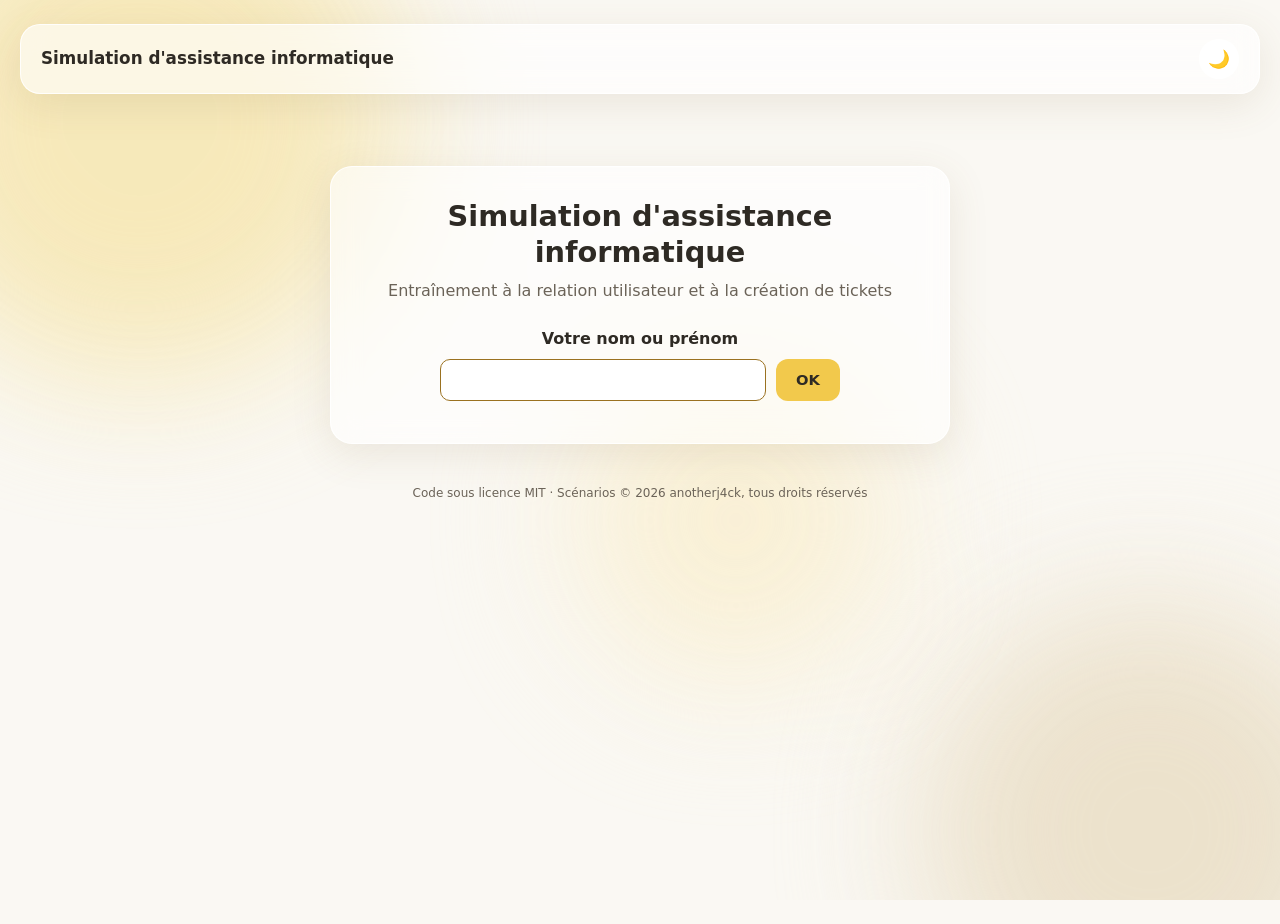
<file: index.html>
<!doctype html>
<html lang="fr">
<head>
  <meta charset="utf-8">
  <meta name="viewport" content="width=device-width, initial-scale=1">
  <title>Simulation d'assistance informatique</title>
  <meta name="description" content="Simulation de demandes au support informatique : répondre à l'utilisateur et créer le ticket.">
  <link rel="stylesheet" href="css/style.css">
  <!-- Applique le thème mémorisé avant l'affichage, pour éviter un flash de couleur -->
  <script>try { var t = localStorage.getItem("theme"); if (t) document.documentElement.dataset.theme = t; } catch (e) {}</script>
</head>
<body>
  <div class="decor" aria-hidden="true">
    <div class="blob b1"></div><div class="blob b2"></div><div class="blob b3"></div>
  </div>

  <header class="barre verre">
    <div>
      <div class="nom-outil" data-config="nomOutil"></div>
      <div class="info" id="info-apprenant"></div>
    </div>
    <div class="barre-droite">
      <div class="progression" id="progression" hidden>
        <span>Ticket <span id="prog-num">1</span> / <span id="prog-total">5</span></span>
        <div class="jauge" aria-hidden="true"><span id="jauge"></span></div>
      </div>
      <button class="btn-rond" id="btn-theme" type="button" aria-label="Passer en thème sombre">🌙</button>
    </div>
  </header>

  <main>
    <!-- 1. Accueil : saisie du nom -->
    <section class="ecran carte verre" id="ecran-accueil">
      <h1 data-config="nomOutil"></h1>
      <p class="sous-titre" data-config="sousTitre"></p>
      <form id="form-nom" class="form-nom" novalidate>
        <label for="nom">Votre nom ou prénom</label>
        <div class="ligne">
          <input id="nom" name="nom" type="text" maxlength="40" autocomplete="off" required>
          <button class="btn principal" type="submit">OK</button>
        </div>
        <p class="aide" id="aide-nom" role="alert"></p>
      </form>
      <p class="erreur" id="erreur-chargement" role="alert" hidden></p>
      <!-- Visible seulement si le serveur local du formateur a publié une série -->
      <p class="info-serie" id="info-serie" hidden>Série préparée par votre formateur</p>
    </section>

    <!-- 2. Consigne -->
    <section class="ecran carte verre" id="ecran-consigne" hidden>
      <h2>Avant de commencer</h2>
      <ol class="consigne">
        <li>Vous êtes technicien au centre de services. Des utilisateurs vous sollicitent par téléphone, courriel, en direct ou via le portail.</li>
        <li>Pour chaque demande, choisissez la réponse que vous donneriez à l'utilisateur.</li>
        <li>En parallèle, créez le ticket dans l'outil de ticketing, puis enregistrez-le pour passer à la demande suivante.</li>
        <li>À la fin, un rapport s'affiche : téléchargez-le ou imprimez-le pour votre formateur.</li>
      </ol>
      <p class="sous-titre"><span id="nb-tickets">5</span> demandes · chaque bonne réponse rapporte 2 étoiles, une réponse en partie juste 1 étoile.
        Le ticket est noté à part, sur 5 critères : type, source, catégorie, urgence et impact.</p>
      <button class="btn principal" id="btn-commencer" type="button">Commencer</button>
    </section>

    <!-- 3. Simulation : chat à gauche, ticket à droite -->
    <section class="ecran grille" id="ecran-simulation" hidden>
      <section class="panneau verre" aria-labelledby="titre-chat">
        <div class="panneau-titre">
          <h2 id="titre-chat">Appel entrant</h2>
          <span class="pastille" id="pastille-source">Téléphone</span>
        </div>
        <div class="chat" id="chat" aria-live="polite"></div>
        <div class="choix-titre" id="choix-titre">Votre réponse</div>
        <div class="choix" id="choix" role="group" aria-labelledby="choix-titre"></div>
      </section>

      <section class="panneau verre" aria-labelledby="titre-ticket">
        <div class="panneau-titre">
          <h2 id="titre-ticket">Nouveau ticket</h2>
          <span class="ticket-id" id="ticket-id"></span>
        </div>
        <form class="ticket" id="form-ticket" novalidate>
          <div class="ticket-meta"><span data-config="nomTicketing"></span> · Ouvert le <span id="ticket-date"></span></div>

          <label class="plein">Titre
            <input id="t-titre" type="text" maxlength="120" placeholder="Ex. : Perte de connexion réseau sur un poste">
          </label>
          <label class="plein">Description
            <textarea id="t-description" rows="4" placeholder="Décrivez le problème et ce qui a été fait…"></textarea>
          </label>

          <div class="champs">
            <label>Type <select id="t-type"></select></label>
            <label>Source de la demande <select id="t-source"></select></label>
            <label>Catégorie <select id="t-categorie"></select></label>
            <label>Statut <select id="t-statut"></select></label>
            <label>Urgence <select id="t-urgence"></select></label>
            <label>Impact <select id="t-impact"></select></label>
            <div class="champ-calcule">
              <span class="etiquette">Priorité</span>
              <output id="t-priorite" class="priorite" aria-live="polite"></output>
            </div>
            <label>Demandeur <input id="t-demandeur" type="text" maxlength="80"></label>
            <label class="plein">Attribué à <select id="t-attribue"></select></label>
          </div>

          <div class="actions">
            <p class="aide" id="aide-enregistrer" aria-live="polite"></p>
            <button class="btn principal" id="btn-enregistrer" type="submit" disabled>Enregistrer le ticket</button>
          </div>
        </form>
      </section>
    </section>

    <!-- 4. Rapport -->
    <section class="ecran" id="ecran-rapport" hidden>
      <div class="carte verre rapport-actions">
        <div>
          <h2>Session terminée</h2>
          <p class="sous-titre">Téléchargez le rapport pour le transmettre à votre formateur.</p>
        </div>
        <div class="boutons">
          <button class="btn principal" id="btn-telecharger" type="button">Télécharger le rapport</button>
          <button class="btn secondaire" id="btn-imprimer" type="button">Imprimer</button>
          <button class="btn secondaire" id="btn-recommencer" type="button">Nouvelle session</button>
        </div>
      </div>
      <div class="carte rapport" id="rapport-contenu"></div>
    </section>
  </main>

  <!-- Mentions de licence : détail dans LICENSE et LICENCE-CONTENU.md (pas de lien : le site ne fait aucune requête) -->
  <footer class="pied"><span>Code sous licence MIT</span> · <span>Scénarios © 2026 anotherj4ck, tous droits réservés</span></footer>

  <script src="js/config.js"></script>
  <script src="js/tickets.js"></script>
  <script src="js/app.js"></script>
</body>
</html>
</file>
<file: css/style.css>
/* =========================================================
   Simulation d'assistance informatique — styles
   Toutes les couleurs sont dans les variables ci-dessous :
   modifier une valeur ici la change partout.
   ========================================================= */

/* ---------- Thème clair (par défaut) ---------- */
:root {
  --bg: #FAF8F3;
  --blob1: #F6E7B4;
  --blob2: #EADFC8;
  --blob3: #F9EFD2;
  --verre: rgba(255, 255, 255, 0.62);
  --verre-bord: rgba(255, 255, 255, 0.85);
  --surface: rgba(255, 255, 255, 0.94);   /* zones de lecture : presque opaques */
  --champ: #FFFFFF;
  --champ-bord: #E6DECF;
  --texte: #2E2A24;
  --discret: #6B6358;
  --accent: #F2C94C;
  --accent-texte: #2E2A24;
  --interactif: #9A7120;                  /* focus, liens */
  --bulle-user: #F3EBDB;
  --bulle-tech: #FFF4CF;
  --ok: #4F7D52; --partiel: #4D6FA3; --ko: #B4553C;
  --ok-fond: #E6F0E6; --partiel-fond: #E6ECF6; --ko-fond: #F7E6E1;
  --ombre: 0 10px 40px rgba(120, 100, 60, 0.12);
  --rayon: 22px;
  --police: "Nunito", "Segoe UI", "Ubuntu", "Cantarell", system-ui, -apple-system, sans-serif;
  color-scheme: light;
}

/* ---------- Thème sombre ---------- */
@media (prefers-color-scheme: dark) {
  :root:not([data-theme="light"]) {
    --bg: #0F1A2E; --blob1: #1E3A64; --blob2: #2B4C7E; --blob3: #16294A;
    --verre: rgba(22, 36, 62, 0.55); --verre-bord: rgba(120, 160, 220, 0.18);
    --surface: rgba(20, 33, 58, 0.92); --champ: #172742; --champ-bord: #2A3F64;
    --texte: #E8ECF3; --discret: #A3B0C6; --accent: #F2C94C; --accent-texte: #1A1A1A;
    --interactif: #7FA6E8; --bulle-user: #1F3354; --bulle-tech: #2A3550;
    --ok: #7DB381; --partiel: #8FAEE3; --ko: #E8907A;
    --ok-fond: rgba(125, 179, 129, .14); --partiel-fond: rgba(143, 174, 227, .14); --ko-fond: rgba(232, 144, 122, .14);
    --ombre: 0 10px 40px rgba(0, 0, 0, 0.35);
    color-scheme: dark;
  }
}
:root[data-theme="dark"] {
  --bg: #0F1A2E; --blob1: #1E3A64; --blob2: #2B4C7E; --blob3: #16294A;
  --verre: rgba(22, 36, 62, 0.55); --verre-bord: rgba(120, 160, 220, 0.18);
  --surface: rgba(20, 33, 58, 0.92); --champ: #172742; --champ-bord: #2A3F64;
  --texte: #E8ECF3; --discret: #A3B0C6; --accent: #F2C94C; --accent-texte: #1A1A1A;
  --interactif: #7FA6E8; --bulle-user: #1F3354; --bulle-tech: #2A3550;
  --ok: #7DB381; --partiel: #8FAEE3; --ko: #E8907A;
  --ok-fond: rgba(125, 179, 129, .14); --partiel-fond: rgba(143, 174, 227, .14); --ko-fond: rgba(232, 144, 122, .14);
  --ombre: 0 10px 40px rgba(0, 0, 0, 0.35);
  color-scheme: dark;
}

/* ---------- Base ---------- */
* { box-sizing: border-box; }
html { overflow-x: hidden; }
body {
  margin: 0; min-height: 100vh;
  font-family: var(--police); font-size: 16px; line-height: 1.5;
  background: var(--bg); color: var(--texte);
  transition: background .4s ease, color .4s ease;
}
[hidden] { display: none !important; }
h1, h2, h3, h4 { line-height: 1.25; }
button, input, select, textarea { font: inherit; color: inherit; }
:focus-visible { outline: 3px solid var(--interactif); outline-offset: 2px; }

/* Décor : taches floues (filter: blur, plus léger qu'un flou d'arrière-plan partout) */
.decor { position: fixed; inset: 0; overflow: hidden; z-index: 0; pointer-events: none; }
.blob { position: absolute; border-radius: 50%; filter: blur(70px); opacity: .9; transition: background .5s ease; }
.b1 { width: 520px; height: 520px; background: var(--blob1); top: -140px; left: -120px; }
.b2 { width: 460px; height: 460px; background: var(--blob2); bottom: -160px; right: -100px; }
.b3 { width: 320px; height: 320px; background: var(--blob3); top: 40%; left: 45%; }

.verre {
  background: var(--verre); border: 1px solid var(--verre-bord);
  backdrop-filter: blur(14px); -webkit-backdrop-filter: blur(14px);
  box-shadow: var(--ombre);
}

/* ---------- En-tête ---------- */
.barre {
  position: relative; z-index: 1;
  max-width: 1240px; margin: 24px auto 0; width: calc(100% - 32px);
  display: flex; align-items: center; justify-content: space-between; gap: 12px;
  padding: 14px 20px; border-radius: 20px;
}
.nom-outil { font-weight: 800; font-size: 1.05rem; }
.info { font-size: .85rem; color: var(--discret); }
.barre-droite { display: flex; align-items: center; gap: 14px; }
.progression { display: flex; align-items: center; gap: 10px; font-size: .85rem; font-weight: 700; }
.jauge { width: 120px; height: 8px; border-radius: 99px; background: var(--champ-bord); overflow: hidden; }
.jauge span { display: block; height: 100%; width: 0; background: var(--accent); border-radius: 99px; transition: width .4s ease; }
.btn-rond {
  width: 40px; height: 40px; border-radius: 50%; cursor: pointer; font-size: 1.1rem;
  border: 1px solid var(--verre-bord); background: var(--surface);
  transition: transform .25s ease;
}
.btn-rond:hover { transform: rotate(20deg); }

/* ---------- Écrans ---------- */
main { position: relative; z-index: 1; max-width: 1240px; margin: 20px auto 40px; padding: 0 16px; }
.carte { border-radius: var(--rayon); padding: 32px; }
#ecran-accueil, #ecran-consigne { max-width: 620px; margin: 8vh auto 0; text-align: center; animation: apparition .4s ease both; }
#ecran-accueil h1 { font-size: 1.8rem; margin: 0 0 8px; }
.sous-titre { color: var(--discret); margin: 0 0 24px; }
.form-nom label { display: block; font-weight: 700; margin-bottom: 8px; }
.form-nom .ligne { display: flex; gap: 10px; max-width: 400px; margin: 0 auto; }
.form-nom input { flex: 1; min-width: 0; }
.consigne { text-align: left; margin: 0 auto 20px; padding-left: 1.4em; max-width: 480px; }
.consigne li { margin-bottom: 8px; }
.erreur { color: var(--ko); font-weight: 700; margin-top: 20px; }
.info-serie { margin: 18px 0 0; font-size: .85rem; color: var(--discret); }

/* ---------- Boutons ---------- */
.btn {
  font-weight: 800; font-size: .92rem; padding: 10px 20px; border-radius: 12px; cursor: pointer; border: none;
  transition: transform .2s ease, box-shadow .2s ease, opacity .2s ease;
}
.btn:hover:not(:disabled) { transform: translateY(-1px); box-shadow: var(--ombre); }
.btn.principal { background: var(--accent); color: var(--accent-texte); }
.btn.secondaire { background: var(--surface); border: 1.5px solid var(--champ-bord); }
.btn:disabled { opacity: .45; cursor: not-allowed; }

/* ---------- Champs ---------- */
input, select, textarea {
  background: var(--champ); border: 1.5px solid var(--champ-bord); border-radius: 10px;
  padding: 9px 11px; font-size: .92rem; width: 100%;
  transition: border-color .2s ease;
}
input:focus, select:focus, textarea:focus { outline: none; border-color: var(--interactif); }
textarea { resize: vertical; min-height: 90px; }

/* ---------- Simulation ---------- */
.grille { display: grid; grid-template-columns: 1.1fr 1fr; gap: 20px; align-items: start; }
.panneau { border-radius: var(--rayon); padding: 20px; animation: apparition .4s ease both; }
.panneau-titre { display: flex; justify-content: space-between; align-items: center; gap: 10px; margin-bottom: 14px; }
.panneau-titre h2 { font-size: .9rem; margin: 0; text-transform: uppercase; letter-spacing: .8px; color: var(--discret); }
.pastille { font-size: .75rem; font-weight: 800; padding: 4px 10px; border-radius: 99px; background: var(--accent); color: var(--accent-texte); }
.ticket-id { font-size: .8rem; font-weight: 700; color: var(--discret); }

/* Chat */
.chat { background: var(--surface); border-radius: 18px; padding: 16px; min-height: 150px; display: flex; flex-direction: column; gap: 12px; }
.msg { display: flex; gap: 10px; max-width: 90%; animation: apparition .35s ease both; }
.msg.tech { align-self: flex-end; flex-direction: row-reverse; }
.msg.systeme { align-self: center; max-width: 100%; font-size: .85rem; color: var(--discret); font-style: italic; text-align: center; }
.avatar { flex: none; width: 36px; height: 36px; border-radius: 50%; display: grid; place-items: center; font-weight: 800; font-size: .8rem; background: var(--blob2); }
.msg.tech .avatar { background: var(--accent); color: var(--accent-texte); }
.meta { font-size: .75rem; font-weight: 700; color: var(--discret); margin-bottom: 3px; }
.bulle { padding: 12px 14px; border-radius: 16px; background: var(--bulle-user); }
.msg.user .bulle { border-top-left-radius: 4px; }
.msg.tech .bulle { background: var(--bulle-tech); border-top-right-radius: 4px; }
/* Message écrit (courriel, portail) : en-tête De / Objet, puis le texte */
.fiche { background: var(--bulle-user); border-radius: 16px; padding: 12px 14px; animation: apparition .35s ease both; }
.fiche-entete { display: grid; gap: 2px; font-size: .85rem; padding-bottom: 8px; margin-bottom: 8px; border-bottom: 1px solid var(--champ-bord); }
.fiche-entete span { font-weight: 800; color: var(--discret); }
.fiche-corps { white-space: pre-line; }
.ecrit { display: inline-flex; gap: 4px; padding: 14px; }
.ecrit i { width: 7px; height: 7px; border-radius: 50%; background: var(--discret); animation: point 1s infinite ease-in-out; }
.ecrit i:nth-child(2) { animation-delay: .15s; } .ecrit i:nth-child(3) { animation-delay: .3s; }

.choix-titre { margin: 16px 0 10px; font-weight: 800; font-size: .85rem; color: var(--discret); }
.choix { display: grid; gap: 10px; }
.reponse {
  display: flex; gap: 12px; align-items: flex-start; text-align: left; width: 100%;
  padding: 12px 14px; border-radius: 14px; cursor: pointer; font-size: .92rem; line-height: 1.45;
  background: var(--surface); border: 1.5px solid var(--champ-bord);
  transition: transform .2s ease, border-color .2s ease, box-shadow .2s ease, opacity .3s ease;
  animation: apparition .35s ease both;
}
.reponse:hover:not(:disabled) { transform: translateY(-2px); border-color: var(--accent); box-shadow: var(--ombre); }
.reponse .lettre { flex: none; width: 26px; height: 26px; border-radius: 8px; display: grid; place-items: center; font-weight: 800; font-size: .8rem; background: var(--champ-bord); }
.reponse.choisie { border-color: var(--accent); }
.reponse.choisie .lettre { background: var(--accent); color: var(--accent-texte); }
.reponse:disabled { cursor: default; }
.reponse:disabled:not(.choisie) { opacity: .45; }

/* Ticket (structure inspirée des outils de ticketing de type GLPI) */
.ticket { background: var(--surface); border-radius: 18px; padding: 16px; display: grid; gap: 12px; }
.ticket-meta { font-size: .8rem; color: var(--discret); }
.ticket label, .etiquette {
  display: grid; gap: 5px; font-size: .75rem; font-weight: 800; color: var(--discret);
  text-transform: uppercase; letter-spacing: .5px;
}
.champs { display: grid; grid-template-columns: 1fr 1fr; gap: 12px; }
.plein { grid-column: 1 / -1; }
.champ-calcule { display: grid; gap: 5px; }
.priorite {
  display: grid; place-items: center; padding: 8px; border-radius: 10px; font-weight: 800; font-size: .9rem;
  border: 1.5px dashed var(--champ-bord); transition: background .3s ease, color .3s ease;
}
.priorite[data-niveau="4"], .priorite[data-niveau="5"] { background: var(--ko-fond); color: var(--ko); border-style: solid; border-color: transparent; }
.priorite[data-niveau="3"] { background: var(--bulle-tech); }
.actions { display: flex; align-items: center; justify-content: flex-end; gap: 12px; flex-wrap: wrap; }
.aide { font-size: .82rem; color: var(--discret); margin: 0; flex: 1; min-width: 160px; }
.form-nom .aide { margin-top: 10px; text-align: center; color: var(--ko); }

/* ---------- Rapport ---------- */
.rapport-actions { display: flex; justify-content: space-between; align-items: center; gap: 16px; flex-wrap: wrap; margin-bottom: 20px; }
.rapport-actions h2 { margin: 0 0 4px; }
.rapport-actions .sous-titre { margin: 0; }
.boutons { display: flex; gap: 10px; flex-wrap: wrap; }
.rapport { background: var(--surface); box-shadow: var(--ombre); }

.r-entete { display: flex; justify-content: space-between; align-items: flex-start; gap: 16px; flex-wrap: wrap; border-bottom: 1.5px solid var(--champ-bord); padding-bottom: 16px; margin-bottom: 8px; }
.r-entete h1 { font-size: 1.4rem; margin: 0 0 6px; }
.r-entete p { margin: 2px 0; color: var(--discret); }
.r-note { text-align: center; padding: 10px 18px; border-radius: 16px; background: var(--bulle-tech); }
.r-note strong { display: block; font-size: 1.8rem; }
.r-legende { font-size: .82rem; color: var(--discret); margin: 8px 0 0; }
.r-ticket { padding: 18px 0; border-bottom: 1px solid var(--champ-bord); }
.r-ticket:last-child { border-bottom: none; }
.r-tete { display: flex; justify-content: space-between; gap: 10px; align-items: baseline; }
.r-tete h3 { font-size: 1.05rem; margin: 0; }
.r-etoiles { font-size: 1.1rem; color: #C9971C; letter-spacing: 2px; white-space: nowrap; }
.r-demande { margin: 8px 0 12px; padding: 8px 14px; border-left: 4px solid var(--champ-bord); font-style: italic; }
.r-rep { margin: 6px 0; padding: 10px 12px; border-radius: 10px; }
.r-n2 { background: var(--ok-fond); border-left: 4px solid var(--ok); }
.r-n1 { background: var(--partiel-fond); border-left: 4px solid var(--partiel); }
.r-n0 { background: var(--ko-fond); border-left: 4px solid var(--ko); }
.r-grossiere-label { color: var(--ko); font-weight: 800; }
.r-cle { margin: 10px 0; }
.r-glpi { margin-top: 12px; padding: 12px 14px; border-radius: 12px; border: 1.5px solid var(--champ-bord); }
.r-glpi h4 { margin: 0 0 6px; font-size: .8rem; text-transform: uppercase; letter-spacing: .5px; color: var(--discret); }
.r-glpi p { margin: 4px 0; }
.r-attendu { color: var(--discret); font-size: .9rem; }
.r-notes { display: flex; gap: 10px; flex-wrap: wrap; }
.r-formateur { font-size: .8rem; font-style: italic; color: var(--discret); }

/* Tableau des 5 critères notés du ticket : ✓ ou ✗ restent lisibles même sans couleur (impression) */
.r-criteres { width: 100%; border-collapse: collapse; margin: 10px 0 6px; font-size: .88rem; }
.r-criteres th, .r-criteres td { text-align: left; vertical-align: top; padding: 5px 8px; border-bottom: 1px solid var(--champ-bord); overflow-wrap: break-word; }
.r-criteres thead th { font-size: .72rem; text-transform: uppercase; letter-spacing: .5px; color: var(--discret); }
.r-criteres tbody th { font-weight: 800; }
.r-criteres .r-verdict { width: 1%; text-align: center; font-weight: 800; white-space: nowrap; }
.r-ok { background: var(--ok-fond); }
.r-ko { background: var(--ko-fond); }
.r-ok .r-verdict { color: var(--ok); }
.r-ko .r-verdict { color: var(--ko); }

/* ---------- Pied de page (mentions de licence) ---------- */
.pied { position: relative; z-index: 1; text-align: center; font-size: .75rem; color: var(--discret); padding: 0 16px 24px; }
.pied span { display: inline-block; } /* sur téléphone, la ligne se coupe entre les deux mentions */

/* ---------- Animations ---------- */
@keyframes apparition { from { opacity: 0; transform: translateY(8px); } to { opacity: 1; transform: none; } }
@keyframes point { 0%, 80%, 100% { opacity: .3; transform: translateY(0); } 40% { opacity: 1; transform: translateY(-3px); } }
@media (prefers-reduced-motion: reduce) {
  *, *::before, *::after { animation: none !important; transition: none !important; }
}

/* ---------- Téléphone et petites tablettes ---------- */
@media (max-width: 860px) {
  .grille { grid-template-columns: 1fr; }
  .carte { padding: 24px 18px; }
  .info { display: none; }
  .nom-outil { font-size: .92rem; }
  .jauge { display: none; }
  .progression { font-size: .78rem; white-space: nowrap; }
  .champs { grid-template-columns: 1fr; }
  .blob { width: 280px; height: 280px; }
  .msg { max-width: 100%; }
  .r-criteres { font-size: .8rem; }
  .r-criteres th, .r-criteres td { padding: 4px 5px; }
}

/* ---------- Impression : seul le rapport sort ---------- */
@media print {
  :root { --surface: #fff; --texte: #000; }
  body { background: #fff; }
  .decor, .barre, .rapport-actions, .pied { display: none !important; }
  main { margin: 0; padding: 0; max-width: none; }
  .rapport { box-shadow: none; padding: 0; }
  .r-ticket { break-inside: avoid; }
}
</file>
